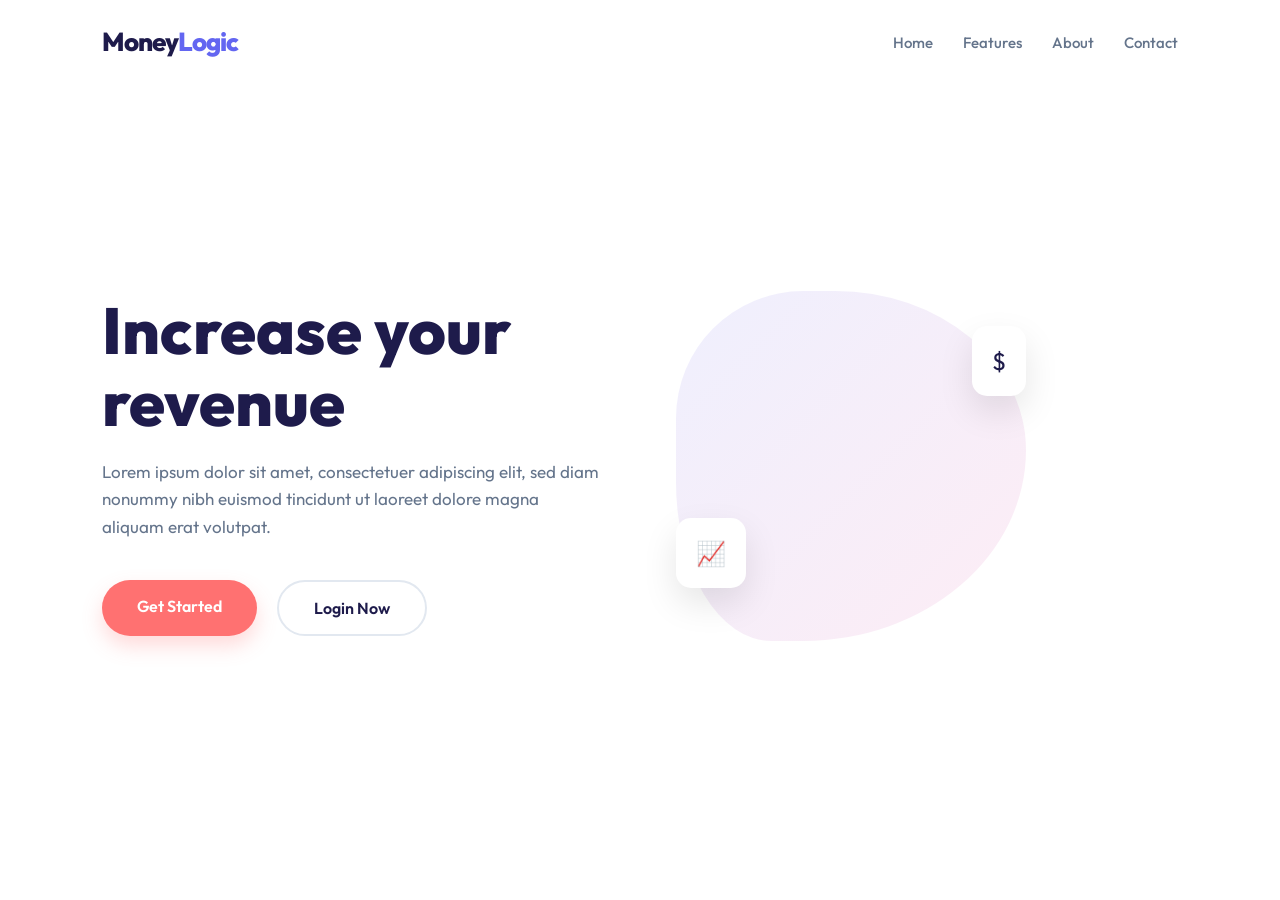
<file: index.html>
<!DOCTYPE html>
<html lang="en">
<head>
    <meta charset="UTF-8">
    <meta name="viewport" content="width=device-width, initial-scale=1.0">
    <title>Money Logic 2026 - Official</title>
    <link rel="stylesheet" href="style.css">
    <link href="https://fonts.googleapis.com/css2?family=Outfit:wght@300;400;600;800&display=swap" rel="stylesheet">
</head>
<body>

    <header>
        <nav class="navbar">
            <div class="logo">Money<span>Logic</span></div>
            <ul class="nav-links">
                <li><a href="index.html">Home</a></li>
                <li><a href="#features">Features</a></li>
                <li><a href="#about">About</a></li>
                <li><a href="#contact">Contact</a></li>
            </ul>
        </nav>
    </header>

    <main class="hero">
        <div class="hero-content">
            <div class="text-side">
                <h1>Increase your <br><span>revenue</span></h1>
                <p>Lorem ipsum dolor sit amet, consectetuer adipiscing elit, sed diam nonummy nibh euismod tincidunt ut laoreet dolore magna aliquam erat volutpat.</p>
                <div class="btn-group">
                    <a href="login_register2/register.html" class="btn-primary">Get Started</a>
                    <a href="login_register2/login.html" class="btn-secondary">Login Now</a>
                </div>
            </div>
            
            <div class="image-side">
                <div class="iso-container">
                    <div class="shape main-blob"></div>
                    <div class="floating-card c1"><span>$</span></div>
                    <div class="floating-card c2"><span>📈</span></div>
                </div>
            </div>
        </div>
    </main>

</body>
</html>
</file>
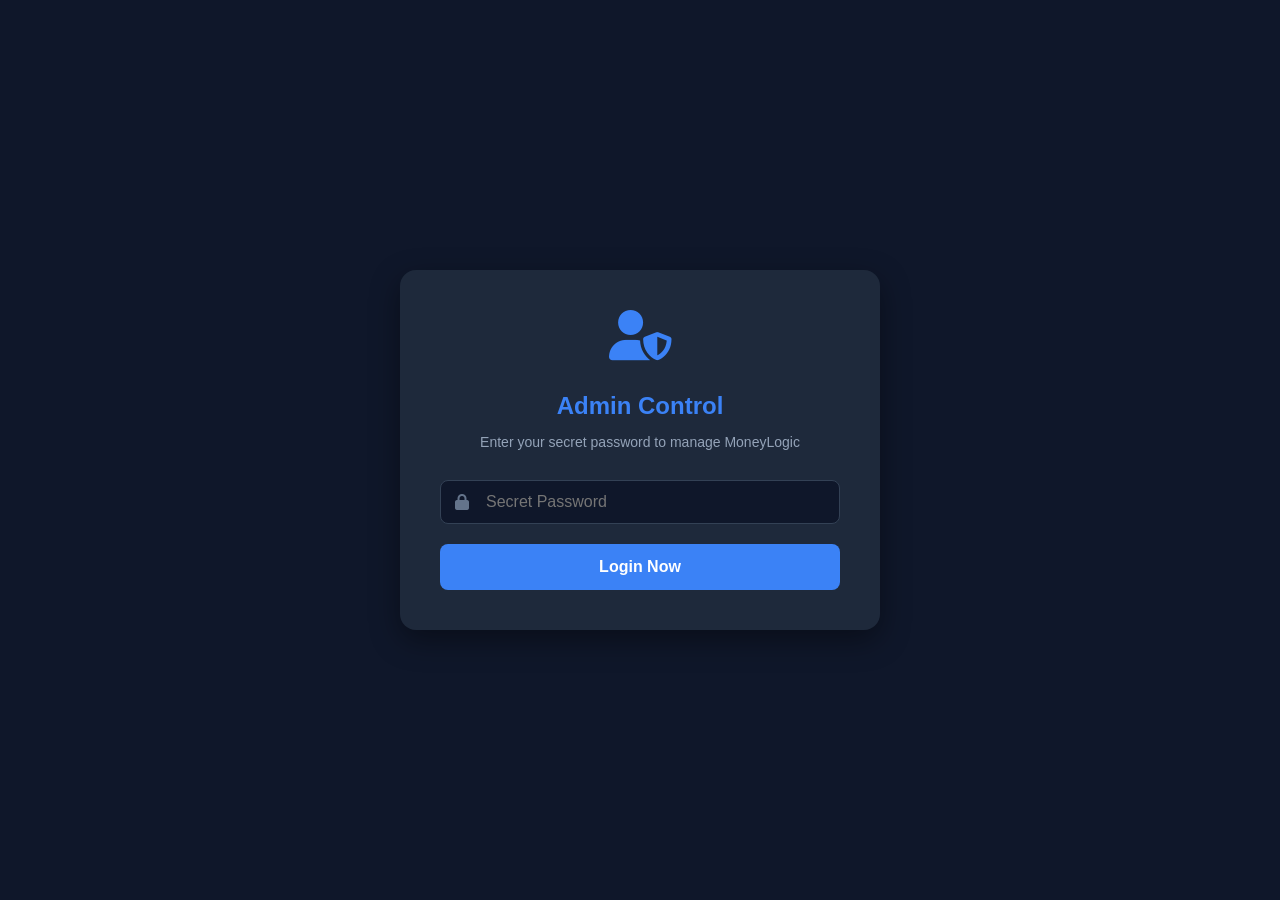
<file: admin-panel/admin-login.html>
<!DOCTYPE html>
<html lang="en">
<head>
    <meta charset="UTF-8">
    <meta name="viewport" content="width=device-width, initial-scale=1.0">
    <title>Admin Login | MoneyLogic</title>
    <link rel="stylesheet" href="https://cdnjs.cloudflare.com/ajax/libs/font-awesome/6.0.0/css/all.min.css">
    <style>
        :root {
            --bg: #0f172a;
            --card: #1e293b;
            --accent: #3b82f6;
            --text: #f8fafc;
        }

        body {
            margin: 0;
            padding: 0;
            background-color: var(--bg);
            font-family: 'Segoe UI', sans-serif;
            display: flex;
            justify-content: center;
            align-items: center;
            height: 100vh;
            color: var(--text);
        }

        .login-card {
            background: var(--card);
            padding: 40px;
            border-radius: 16px;
            box-shadow: 0 10px 30px rgba(0,0,0,0.4);
            width: 100%;
            max-width: 400px;
            text-align: center;
        }

        .login-card h1 {
            font-size: 24px;
            margin-bottom: 10px;
            color: var(--accent);
        }

        .login-card p {
            font-size: 14px;
            color: #94a3b8;
            margin-bottom: 30px;
        }

        .input-group {
            position: relative;
            margin-bottom: 20px;
        }

        .input-group i {
            position: absolute;
            left: 15px;
            top: 50%;
            transform: translateY(-50%);
            color: #64748b;
        }

        input {
            width: 100%;
            padding: 12px 15px 12px 45px;
            background: #0f172a;
            border: 1px solid #334155;
            border-radius: 8px;
            color: white;
            font-size: 16px;
            box-sizing: border-box;
            outline: none;
            transition: 0.3s;
        }

        input:focus {
            border-color: var(--accent);
            box-shadow: 0 0 8px rgba(59, 130, 246, 0.3);
        }

        .login-btn {
            width: 100%;
            padding: 14px;
            background: var(--accent);
            border: none;
            border-radius: 8px;
            color: white;
            font-weight: bold;
            font-size: 16px;
            cursor: pointer;
            transition: 0.3s;
        }

        .login-btn:hover {
            background: #2563eb;
            transform: translateY(-2px);
        }

        #error-msg {
            color: #ef4444;
            font-size: 13px;
            margin-top: 15px;
            display: none;
        }
    </style>
</head>
<body>

    <div class="login-card">
        <i class="fas fa-user-shield" style="font-size: 50px; color: var(--accent); margin-bottom: 15px;"></i>
        <h1>Admin Control</h1>
        <p>Enter your secret password to manage MoneyLogic</p>

        <div class="input-group">
            <i class="fas fa-lock"></i>
            <input type="password" id="adminPass" placeholder="Secret Password">
        </div>

        <button class="login-btn" onclick="verifyAdmin()">Login Now</button>
        <p id="error-msg">Incorrect Password! Access Denied.</p>
    </div>

    <script>
        function verifyAdmin() {
            const pass = document.getElementById("adminPass").value;
            const error = document.getElementById("error-msg");

            // Aap yahan apna password set kar sakte hain
            if (pass === "admin1234") { 
                sessionStorage.setItem("adminAuth", "true");
                window.location.href = "admin.html";
            } else {
                error.style.display = "block";
                setTimeout(() => {
                    error.style.display = "none";
                }, 3000);
            }
        }
    </script>

</body>
</html>
</file>
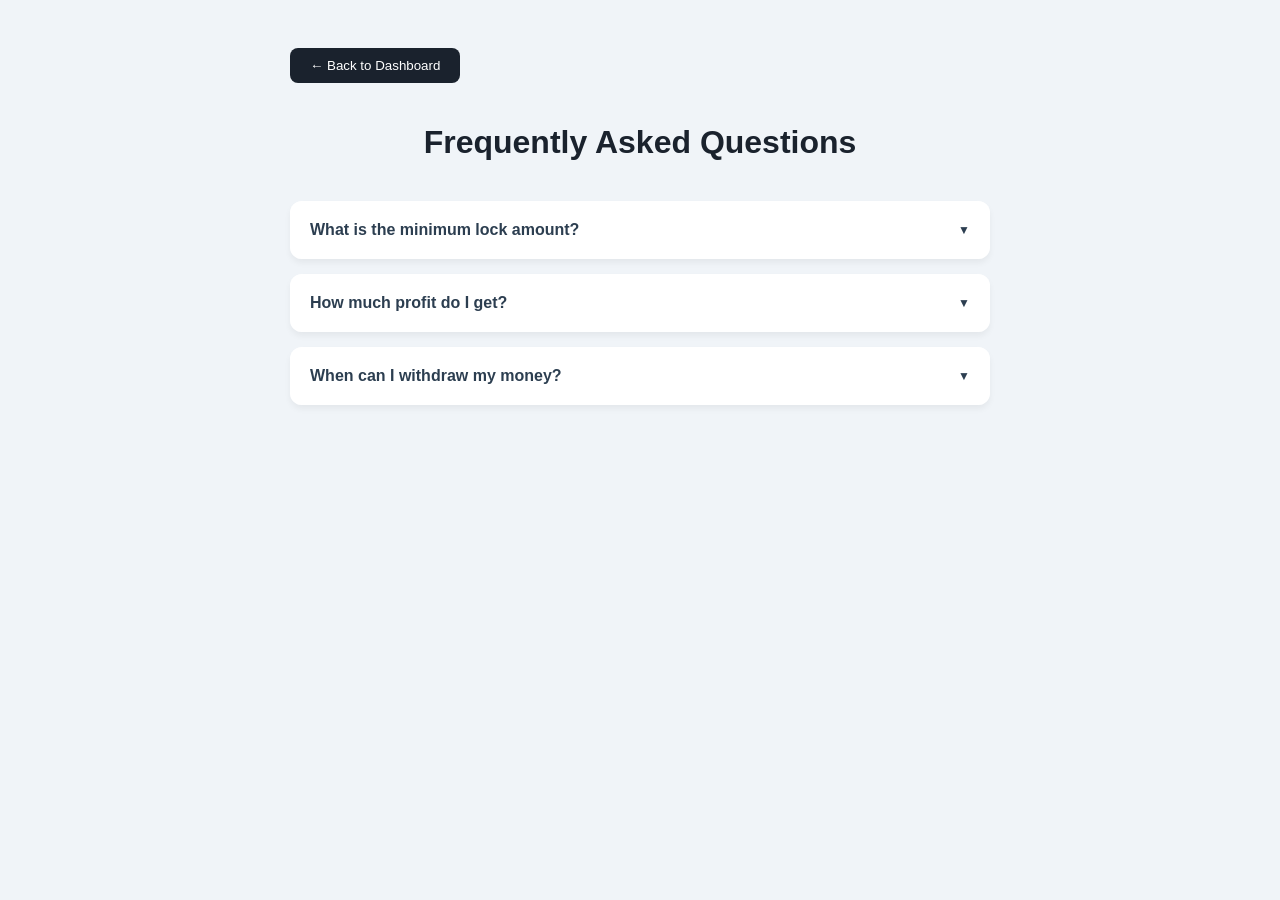
<file: Faq/faq.html>
<!DOCTYPE html>
<html lang="en">
<head>
    <meta charset="UTF-8">
    <meta name="viewport" content="width=device-width, initial-scale=1.0">
    <title>FAQ - Vaultix</title>
    <link rel="stylesheet" href="faq.css">
</head>
<body>
    <div class="faq-container">
        <button class="back-btn" onclick="location.href='../dashboard/dashboard.html'">← Back to Dashboard</button>
        
        <h1 class="faq-title">Frequently Asked Questions</h1>
        
        <div class="faq-item">
            <div class="faq-question" onclick="toggleFaq(this)">
                <span>What is the minimum lock amount?</span>
                <span class="arrow">▼</span>
            </div>
            <div class="faq-answer">
                The minimum amount to lock in the investment vault is PKR 300.00.
            </div>
        </div>

        <div class="faq-item">
            <div class="faq-question" onclick="toggleFaq(this)">
                <span>How much profit do I get?</span>
                <span class="arrow">▼</span>
            </div>
            <div class="faq-answer">
                You get a 10% daily profit on your locked amount after 24 hours.
            </div>
        </div>

        <div class="faq-item">
            <div class="faq-question" onclick="toggleFaq(this)">
                <span>When can I withdraw my money?</span>
                <span class="arrow">▼</span>
            </div>
            <div class="faq-answer">
                You can withdraw once you have successfully referred 4 active users to the platform.
            </div>
        </div>
    </div>

    <script>
        function toggleFaq(element) {
            element.parentElement.classList.toggle('active');
        }
    </script>
</body>
</html>
</file>
<file: style.css>
:root {
    --primary: #6366f1;
    --secondary: #ec4899;
    --accent: #ff7171;
    --text-dark: #1e1b4b;
    --text-light: #64748b;
    --bg-white: #ffffff;
}

* {
    margin: 0;
    padding: 0;
    box-sizing: border-box;
    font-family: 'Outfit', sans-serif;
    scroll-behavior: smooth;
}

body {
    background-color: var(--bg-white);
    color: var(--text-dark);
    overflow-x: hidden;
}

/* Navbar Design */
.navbar {
    display: flex;
    justify-content: space-between;
    align-items: center;
    padding: 25px 8%;
}

.logo {
    font-size: 26px;
    font-weight: 800;
    letter-spacing: -1px;
}

.logo span { color: var(--primary); }

.nav-links {
    display: flex;
    list-style: none;
    gap: 30px;
}

.nav-links a {
    text-decoration: none;
    color: var(--text-light);
    font-weight: 500;
    font-size: 15px;
    transition: 0.3s;
}

.nav-links a:hover { color: var(--primary); }

/* Hero Section */
.hero {
    padding: 60px 8%;
    min-height: 85vh;
    display: flex;
    align-items: center;
}

.hero-content {
    display: grid;
    grid-template-columns: 1.2fr 1fr;
    gap: 40px;
    align-items: center;
}

.text-side h1 {
    font-size: clamp(40px, 6vw, 65px);
    line-height: 1.1;
    font-weight: 800;
    margin-bottom: 20px;
}



.text-side p {
    color: var(--text-light);
    font-size: 17px;
    line-height: 1.6;
    max-width: 500px;
    margin-bottom: 40px;
}

/* Buttons Styling */
.btn-group {
    display: flex;
    gap: 20px;
}

.btn-primary {
    background-color: var(--accent);
    color: white;
    padding: 16px 35px;
    border-radius: 50px;
    text-decoration: none;
    font-weight: 600;
    box-shadow: 0 10px 20px rgba(255, 113, 113, 0.25);
    transition: 0.3s transform;
}

.btn-secondary {
    border: 2px solid #e2e8f0;
    color: var(--text-dark);
    padding: 16px 35px;
    border-radius: 50px;
    text-decoration: none;
    font-weight: 600;
    transition: 0.3s;
}

.btn-primary:hover, .btn-secondary:hover {
    transform: translateY(-3px);
}

/* Isometric Image Side */
.image-side {
    position: relative;
    display: flex;
    justify-content: center;
}

.iso-container {
    position: relative;
    width: 350px;
    height: 350px;
}

.main-blob {
    width: 100%;
    height: 100%;
    background: linear-gradient(135deg, rgba(99, 102, 241, 0.1), rgba(236, 72, 153, 0.1));
    border-radius: 40% 60% 70% 30% / 40% 50% 60% 50%;
    animation: morph 8s ease-in-out infinite alternate;
}

.floating-card {
    position: absolute;
    background: white;
    padding: 20px;
    border-radius: 15px;
    box-shadow: 0 15px 35px rgba(0,0,0,0.1);
    display: flex;
    align-items: center;
    justify-content: center;
    font-size: 24px;
}

.c1 { top: 10%; right: 0; animation: float 4s ease-in-out infinite; }
.c2 { bottom: 15%; left: 0; animation: float 4s ease-in-out infinite 2s; }

@keyframes morph {
    0% { border-radius: 40% 60% 70% 30% / 40% 40% 60% 50%; }
    100% { border-radius: 60% 40% 30% 70% / 60% 30% 70% 40%; }
}

@keyframes float {
    0%, 100% { transform: translateY(0); }
    50% { transform: translateY(-20px); }
}

/* Mobile Responsive */
@media (max-width: 900px) {
    .hero-content { grid-template-columns: 1fr; text-align: center; }
    .nav-links { display: none; } /* Mobile par menu hide kar dia simpler look ke liye */
    .text-side p { margin-left: auto; margin-right: auto; }
    .btn-group { justify-content: center; }
    .image-side { margin-top: 50px; }
}
</file>
<file: Faq/faq.css>
body {
    background: #f0f4f8;
    font-family: 'Segoe UI', Tahoma, Geneva, Verdana, sans-serif;
    display: flex;
    justify-content: center;
    padding: 40px 20px;
}

.faq-container {
    max-width: 700px;
    width: 100%;
}

.back-btn {
    background: #1a222d;
    color: white;
    border: none;
    padding: 10px 20px;
    border-radius: 8px;
    cursor: pointer;
    margin-bottom: 20px;
}

.faq-title {
    color: #1a222d;
    text-align: center;
    margin-bottom: 40px;
}

.faq-item {
    background: white;
    margin-bottom: 15px;
    border-radius: 12px;
    overflow: hidden;
    box-shadow: 0 4px 6px rgba(0,0,0,0.05);
    transition: 0.3s;
}

.faq-question {
    padding: 20px;
    display: flex;
    justify-content: space-between;
    align-items: center;
    cursor: pointer;
    font-weight: bold;
    color: #2c3e50;
    background: rgba(255, 255, 255, 0.8);
}

.faq-question:hover {
    background: #f9f9f9;
}

.faq-answer {
    padding: 0 20px;
    max-height: 0;
    overflow: hidden;
    transition: max-height 0.3s ease-out, padding 0.3s ease;
    color: #7f8c8d;
    line-height: 1.6;
}

/* Jab active ho toh khul jaye */
.faq-item.active .faq-answer {
    max-height: 200px;
    padding: 20px;
    border-top: 1px solid #eee;
}

.faq-item.active .arrow {
    transform: rotate(180deg);
}

.arrow {
    transition: 0.3s;
    font-size: 12px;
}
</file>
